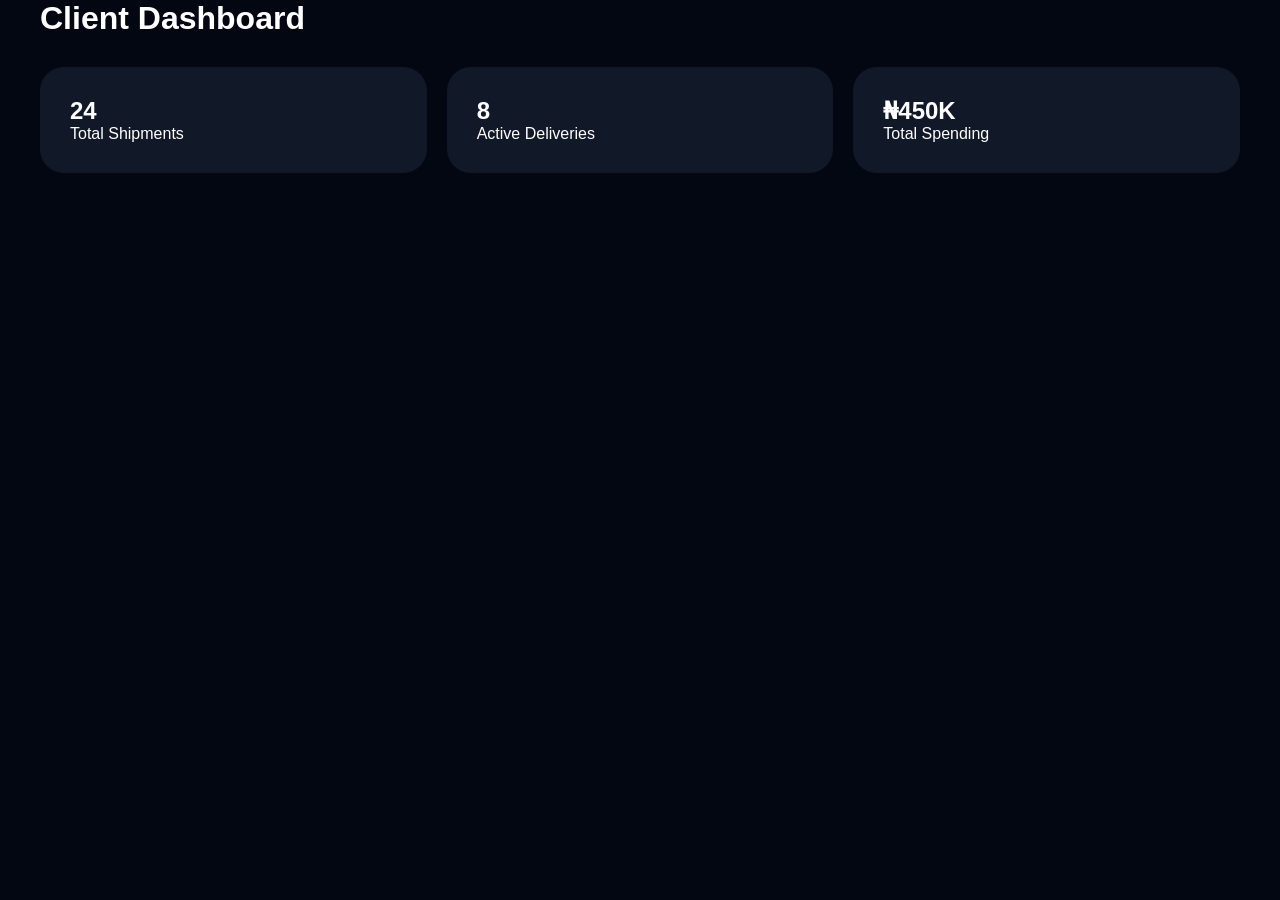
<file: pages/client-dashboard.html>
<!DOCTYPE html>
<html lang="en">
<head>
  <meta charset="UTF-8">
  <meta name="viewport" content="width=device-width, initial-scale=1.0">
  <title>Client Dashboard</title>

  <link rel="stylesheet" href="../css/auth.css">

  <style>

    .dashboard{
      width:100%;
      max-width:1200px;
      margin:auto;
    }

    .cards{
      display:grid;
      grid-template-columns:repeat(auto-fit,minmax(250px,1fr));
      gap:20px;
      margin-top:30px;
    }

    .card{
      background:#111827;
      padding:30px;
      border-radius:24px;
    }

  </style>
</head>
<body>

  <div class="dashboard">

    <h1>Client Dashboard</h1>

    <div class="cards">

      <div class="card">
        <h2>24</h2>
        <p>Total Shipments</p>
      </div>

      <div class="card">
        <h2>8</h2>
        <p>Active Deliveries</p>
      </div>

      <div class="card">
        <h2>₦450K</h2>
        <p>Total Spending</p>
      </div>

    </div>

  </div>

</body>
</html>
</file>
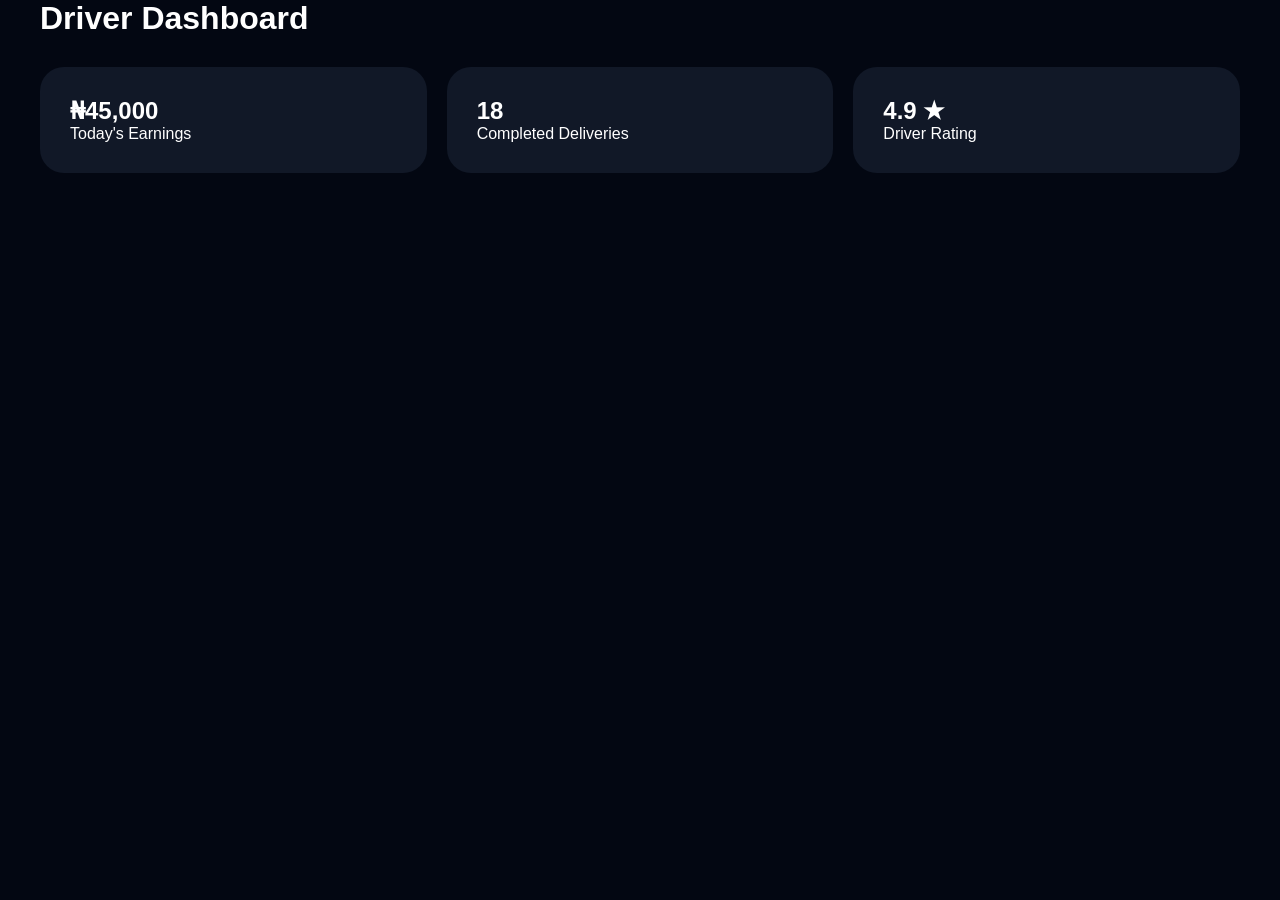
<file: pages/driver-dashboard.html>
<!DOCTYPE html>
<html lang="en">
<head>
  <meta charset="UTF-8">
  <meta name="viewport" content="width=device-width, initial-scale=1.0">
  <title>Driver Dashboard</title>

  <link rel="stylesheet" href="../css/auth.css">

  <style>

    .dashboard{
      width:100%;
      max-width:1200px;
      margin:auto;
    }

    .cards{
      display:grid;
      grid-template-columns:repeat(auto-fit,minmax(250px,1fr));
      gap:20px;
      margin-top:30px;
    }

    .card{
      background:#111827;
      padding:30px;
      border-radius:24px;
    }

  </style>
</head>
<body>

  <div class="dashboard">

    <h1>Driver Dashboard</h1>

    <div class="cards">

      <div class="card">
        <h2>₦45,000</h2>
        <p>Today's Earnings</p>
      </div>

      <div class="card">
        <h2>18</h2>
        <p>Completed Deliveries</p>
      </div>

      <div class="card">
        <h2>4.9 ★</h2>
        <p>Driver Rating</p>
      </div>

    </div>

  </div>

</body>
</html>
</file>
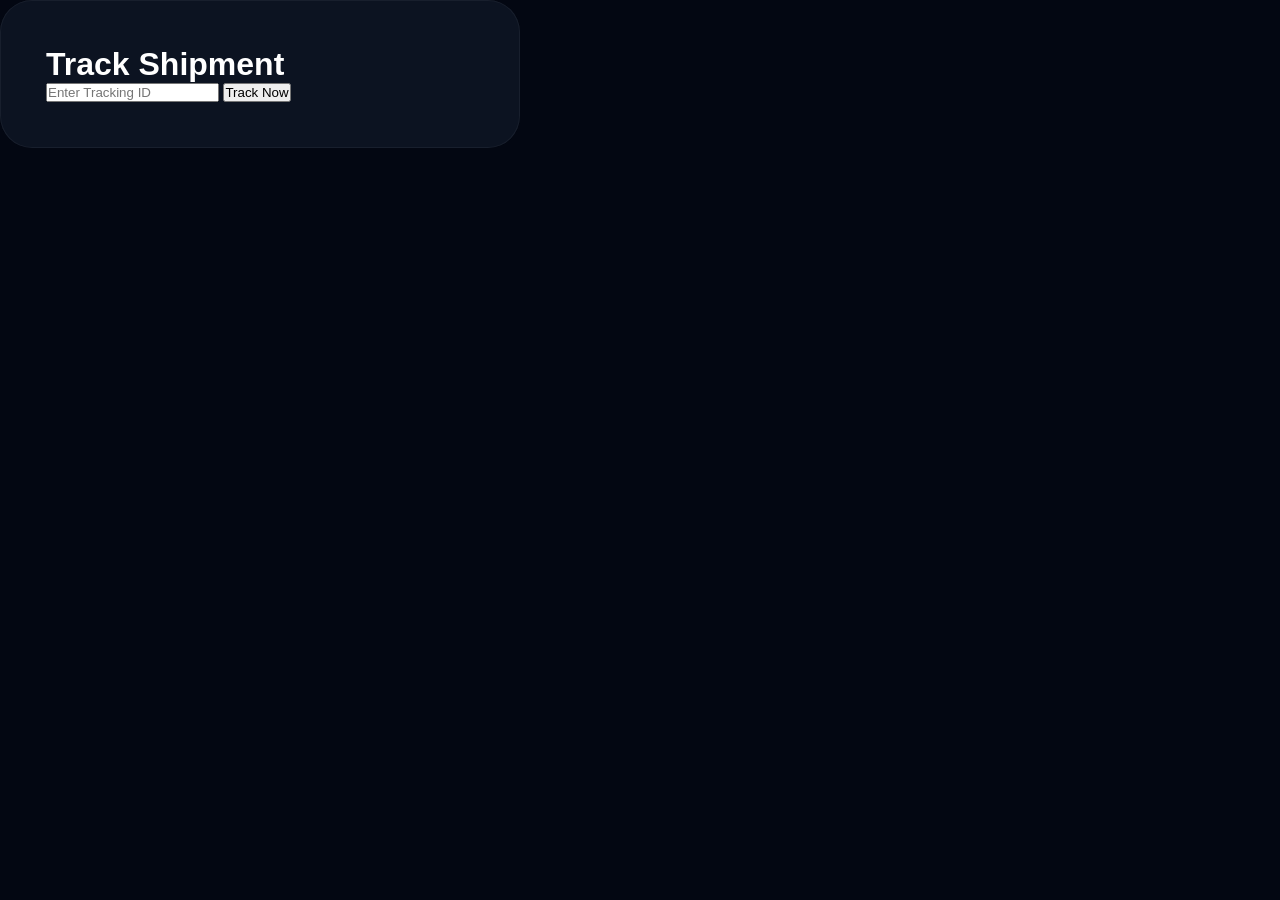
<file: pages/tracking.html>
<!DOCTYPE html>
<html lang="en">
<head>
  <meta charset="UTF-8">
  <meta name="viewport" content="width=device-width, initial-scale=1.0">
  <title>Tracking</title>

  <link rel="stylesheet" href="../css/auth.css">
</head>
<body>

  <div class="auth-container">

    <div class="auth-form">

      <h1>Track Shipment</h1>

      <input type="text" id="trackingInput" placeholder="Enter Tracking ID">

      <button onclick="trackShipment()">
        Track Now
      </button>

      <div id="result" style="display:none; margin-top:25px;">

        <p>
          Shipment Status: In Transit
        </p>

      </div>

    </div>

  </div>

  <script src="../js/tracking.js"></script>

</body>
</html>
</file>
<file: css/auth.css>
*{
  margin:0;
  padding:0;
  box-sizing:border-box;
}

body{
  font-family:'Poppins',sans-serif;
  background:#030712;
  color:white;
  min-height:100vh;
  overflow-x:hidden;
  position:relative;
}

/* BACKGROUND */

.bg-blur{
  position:absolute;
  border-radius:50%;
  filter:blur(120px);
  z-index:-1;
}

.blur-1{
  width:350px;
  height:350px;
  background:#7c3aed;
  top:-100px;
  left:-100px;
  opacity:0.25;
}

.blur-2{
  width:450px;
  height:450px;
  background:#2563eb;
  right:-120px;
  bottom:-120px;
  opacity:0.18;
}

/* LOADER */

.loader-wrapper{
  position:fixed;
  inset:0;
  background:#030712;
  display:flex;
  justify-content:center;
  align-items:center;
  z-index:99999;
  transition:0.5s;
}

.loader{
  width:70px;
  height:70px;
  border-radius:50%;
  border:5px solid rgba(255,255,255,0.1);
  border-top:5px solid #8b5cf6;
  animation:spin 1s linear infinite;
}

.loader-hidden{
  opacity:0;
  visibility:hidden;
}

@keyframes spin{

  100%{
    transform:rotate(360deg);
  }

}

/* WRAPPER */

.auth-wrapper{
  width:100%;
  min-height:100vh;
  display:grid;
  grid-template-columns:1fr 1fr;
}

/* LEFT */

.auth-left{
  padding:80px;
  display:flex;
  flex-direction:column;
  justify-content:center;
}

.logo{
  font-size:2.2rem;
  font-weight:800;
  margin-bottom:35px;
}

.logo span{
  color:#8b5cf6;
}

.auth-left h1{
  font-size:4rem;
  line-height:1.1;
  margin-bottom:25px;
}

.auth-left p{
  color:#9ca3af;
  line-height:1.8;
  max-width:550px;
}

/* FEATURES */

.auth-features{
  margin-top:50px;
  display:flex;
  flex-direction:column;
  gap:25px;
}

.feature-card{
  background:rgba(17,24,39,0.7);
  border:1px solid rgba(255,255,255,0.05);
  border-radius:24px;
  padding:25px;
  display:flex;
  gap:20px;
  align-items:flex-start;
  backdrop-filter:blur(12px);
}

.feature-card span{
  font-size:2rem;
}

.feature-card h3{
  margin-bottom:8px;
}

.feature-card p{
  color:#9ca3af;
}

/* RIGHT */

.auth-right{
  display:flex;
  align-items:center;
  justify-content:center;
  padding:40px;
}

/* FORM */

.auth-form{
  width:100%;
  max-width:520px;
  background:rgba(17,24,39,0.75);
  border:1px solid rgba(255,255,255,0.05);
  border-radius:32px;
  padding:45px;
  backdrop-filter:blur(16px);
}

.form-top{
  margin-bottom:35px;
}

.form-top h2{
  font-size:2.2rem;
  margin-bottom:10px;
}

.form-top p{
  color:#9ca3af;
}

/* INPUTS */

.input-group{
  margin-bottom:25px;
}

.input-group label{
  display:block;
  margin-bottom:10px;
  font-weight:500;
}

.input-group input{
  width:100%;
  padding:18px 20px;
  border-radius:18px;
  border:1px solid rgba(255,255,255,0.08);
  background:#111827;
  color:white;
  outline:none;
  font-size:1rem;
}

.input-group input:focus{
  border-color:#8b5cf6;
}

/* OPTIONS */

.form-options{
  display:flex;
  justify-content:space-between;
  align-items:center;
  margin-bottom:30px;
  flex-wrap:wrap;
  gap:15px;
}

.remember{
  display:flex;
  align-items:center;
  gap:10px;
  color:#d1d5db;
}

.form-options a{
  color:#8b5cf6;
  text-decoration:none;
}

/* BUTTON */

.auth-btn{
  width:100%;
  padding:18px;
  border:none;
  border-radius:20px;
  background:linear-gradient(135deg,#8b5cf6,#7c3aed);
  color:white;
  font-size:1rem;
  font-weight:700;
  cursor:pointer;
  transition:0.4s;
}

.auth-btn:hover{
  transform:translateY(-3px);
}

/* DIVIDER */

.divider{
  position:relative;
  text-align:center;
  margin:35px 0;
}

.divider::before{
  content:"";
  position:absolute;
  width:100%;
  height:1px;
  background:rgba(255,255,255,0.08);
  top:50%;
  left:0;
}

.divider span{
  position:relative;
  background:#111827;
  padding:0 15px;
  color:#9ca3af;
}

/* GOOGLE */

.google-btn{
  width:100%;
  padding:16px;
  border-radius:18px;
  border:1px solid rgba(255,255,255,0.08);
  background:#0f172a;
  color:white;
  display:flex;
  align-items:center;
  justify-content:center;
  gap:15px;
  cursor:pointer;
  font-weight:600;
}

.google-btn img{
  width:24px;
}

/* FOOTER */

.auth-footer{
  margin-top:30px;
  text-align:center;
  color:#9ca3af;
}

.auth-footer a{
  color:#8b5cf6;
  text-decoration:none;
  font-weight:600;
}

/* RESPONSIVE */

@media(max-width:1100px){

  .auth-wrapper{
    grid-template-columns:1fr;
  }

  .auth-left{
    display:none;
  }

}

@media(max-width:768px){

  .auth-right{
    padding:20px;
  }

  .auth-form{
    padding:35px 25px;
  }

  .form-top h2{
    font-size:1.8rem;
  }

}

@media(max-width:480px){

  .auth-form{
    border-radius:24px;
  }

  .input-group input{
    padding:16px;
  }

}
</file>
